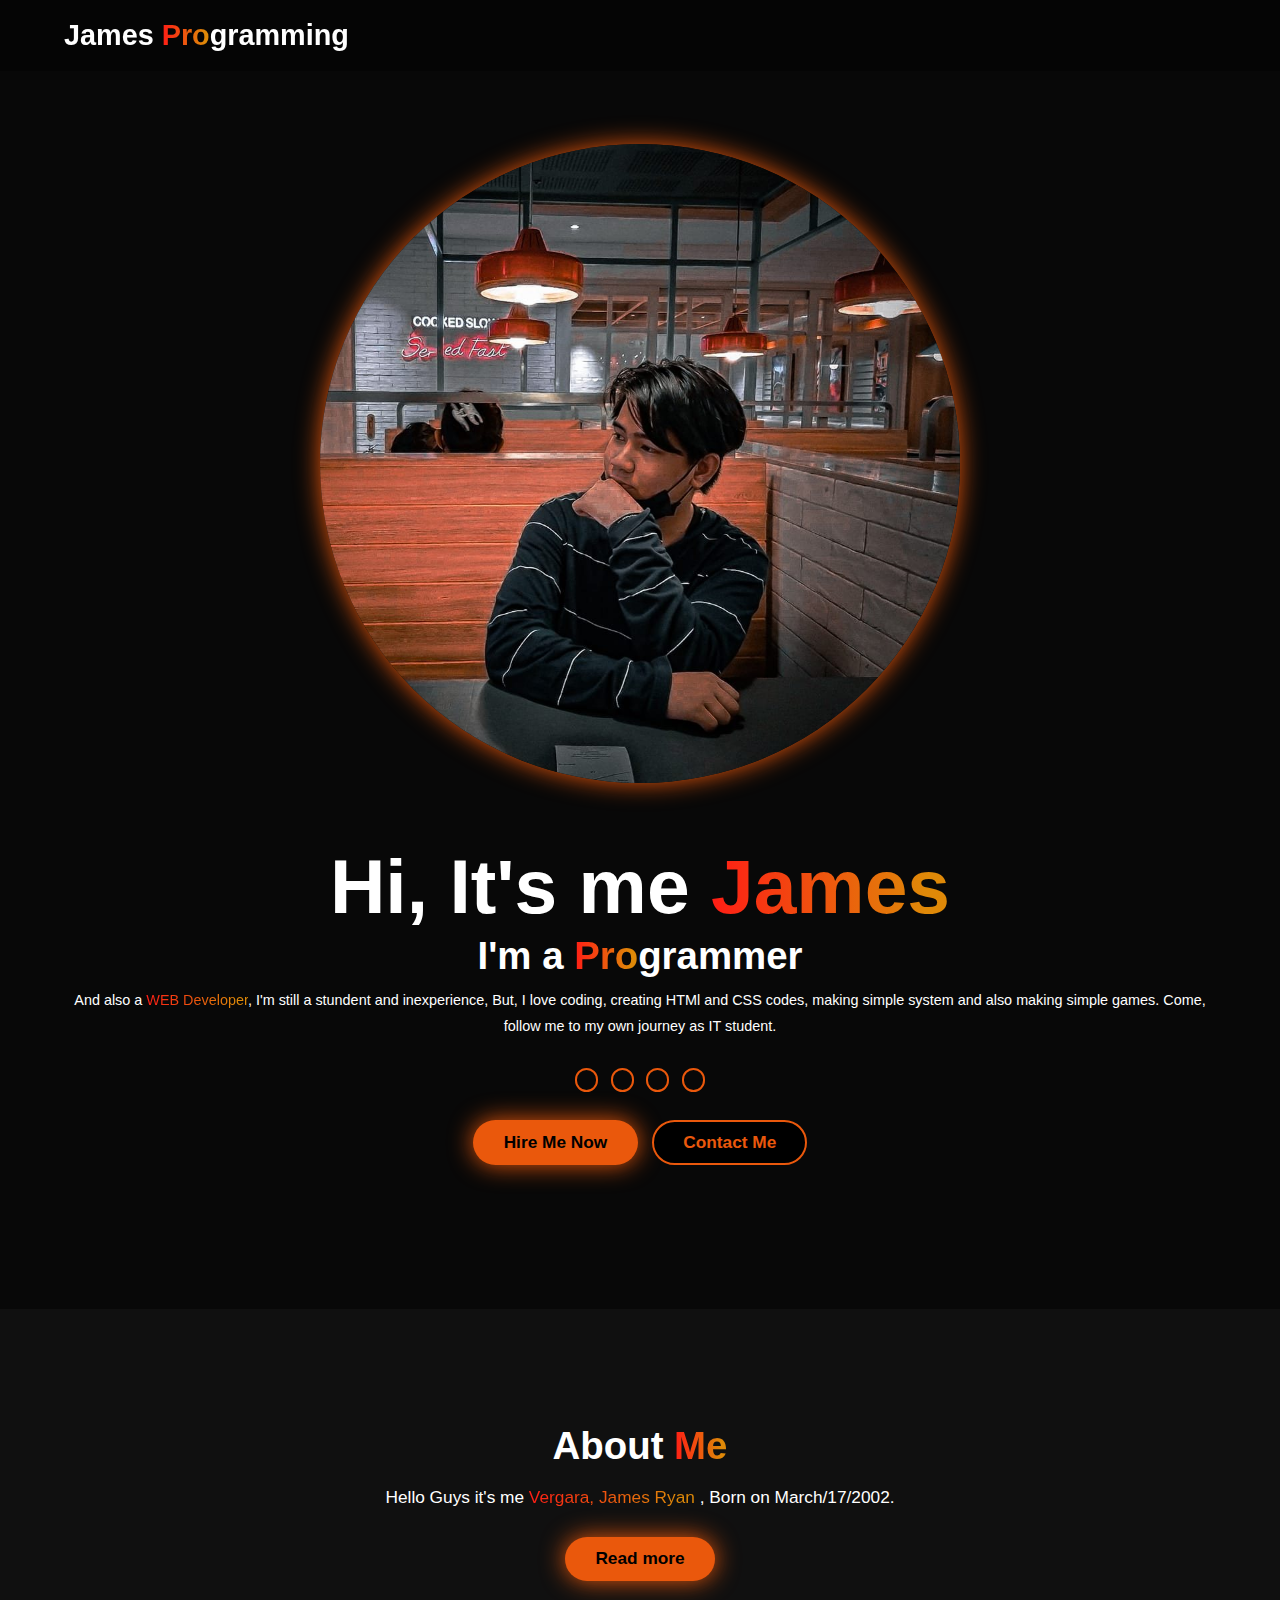
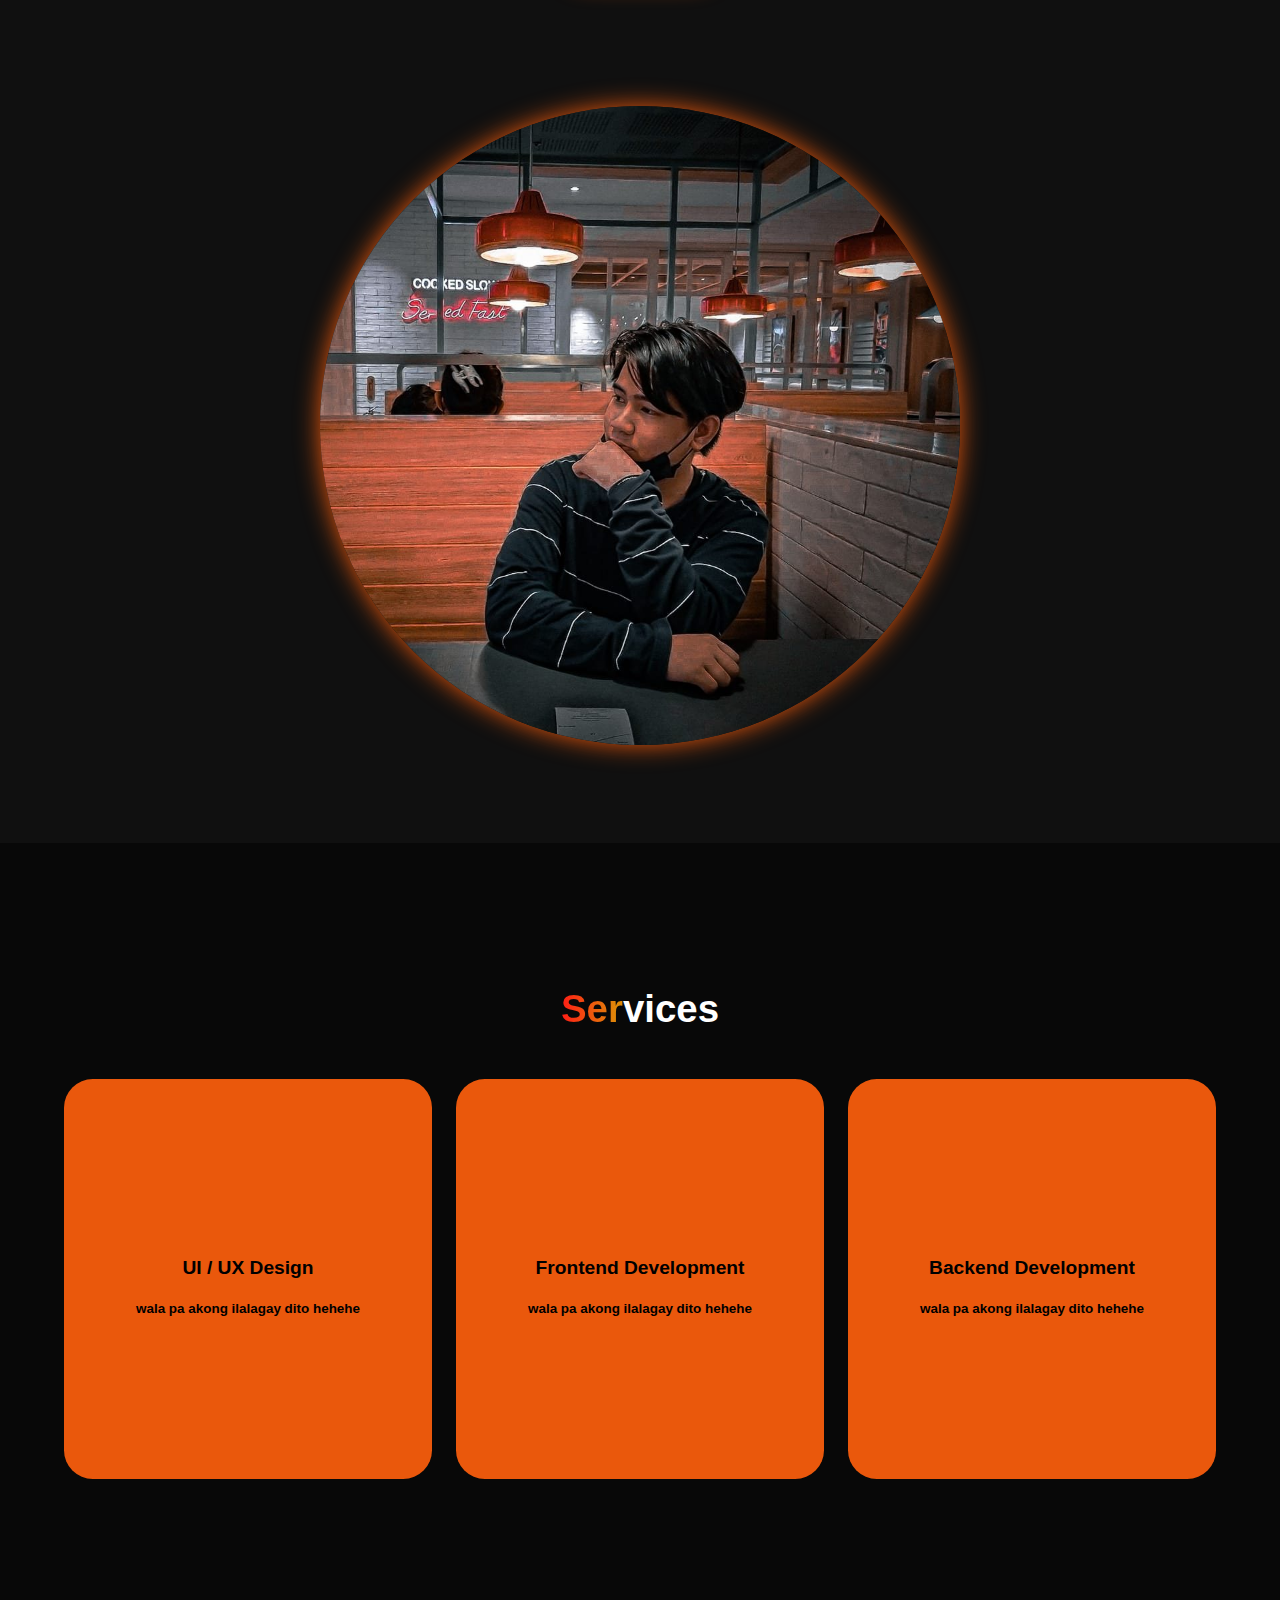
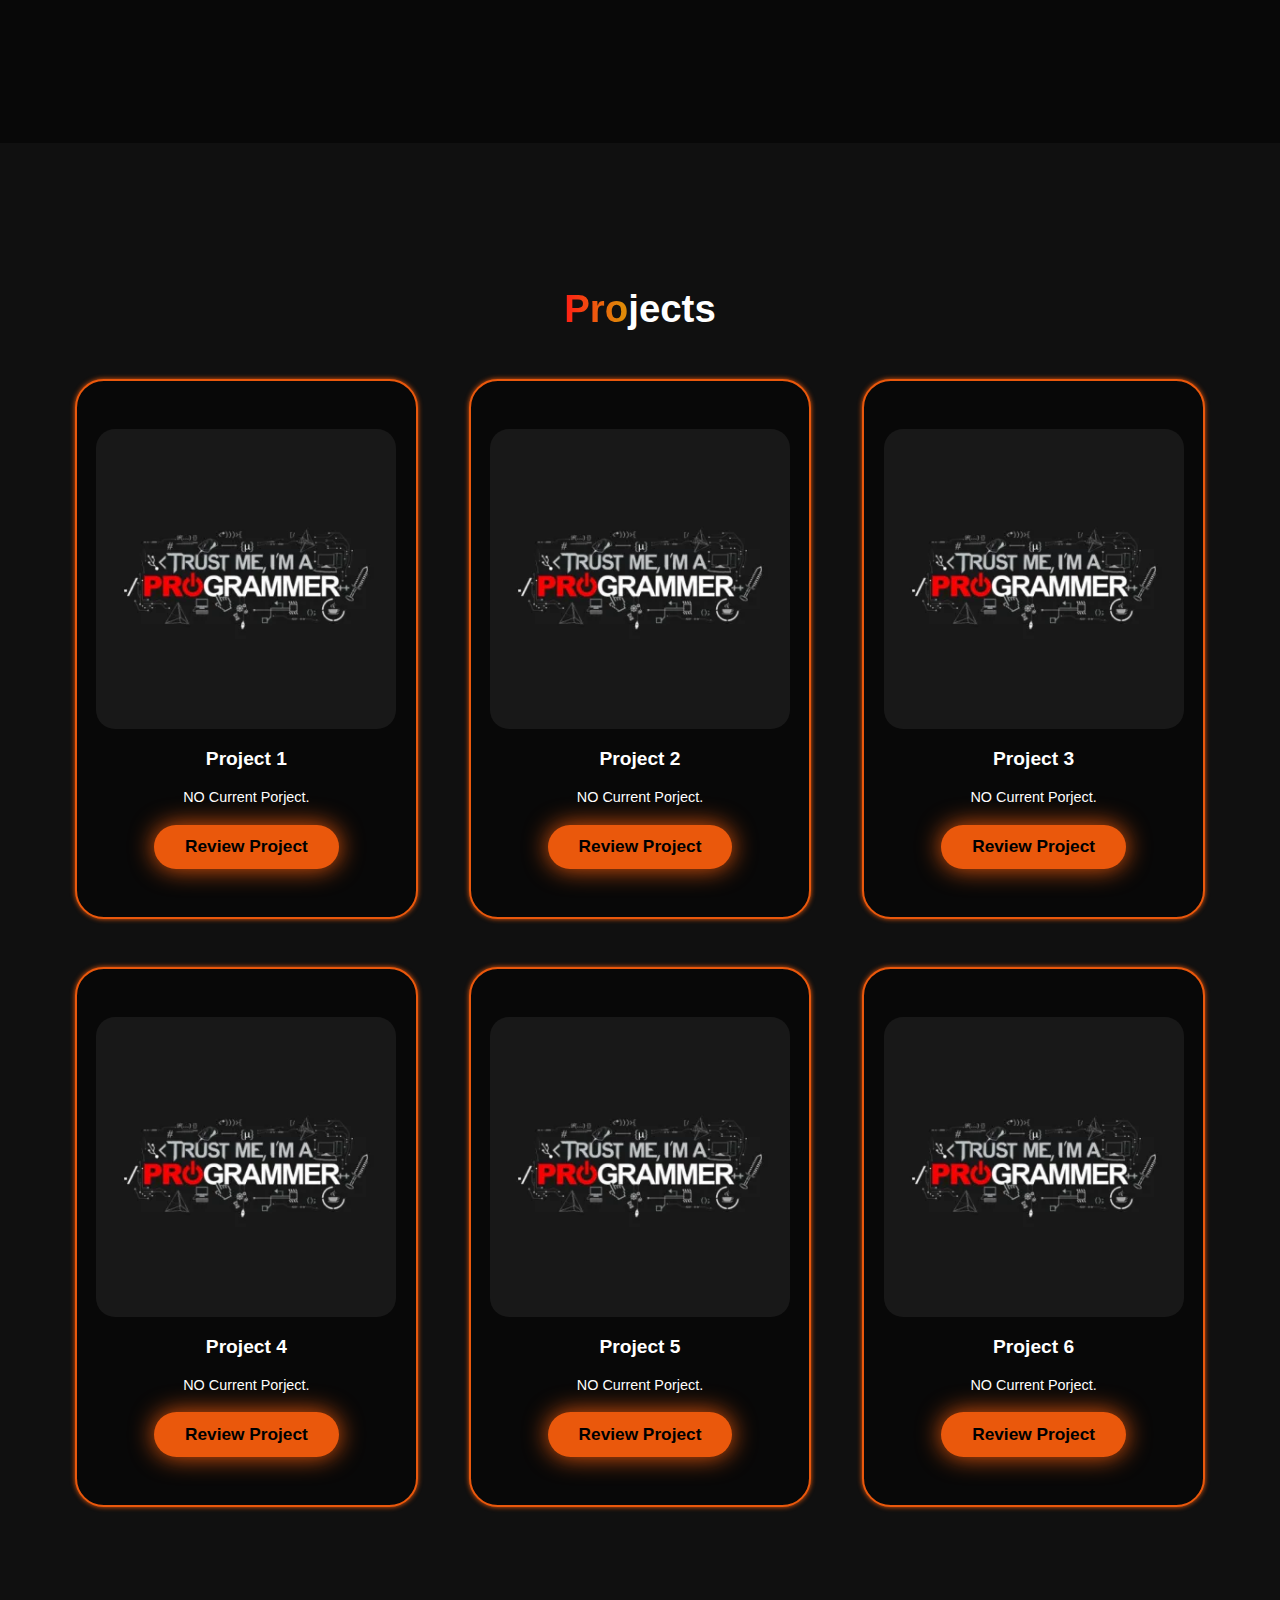
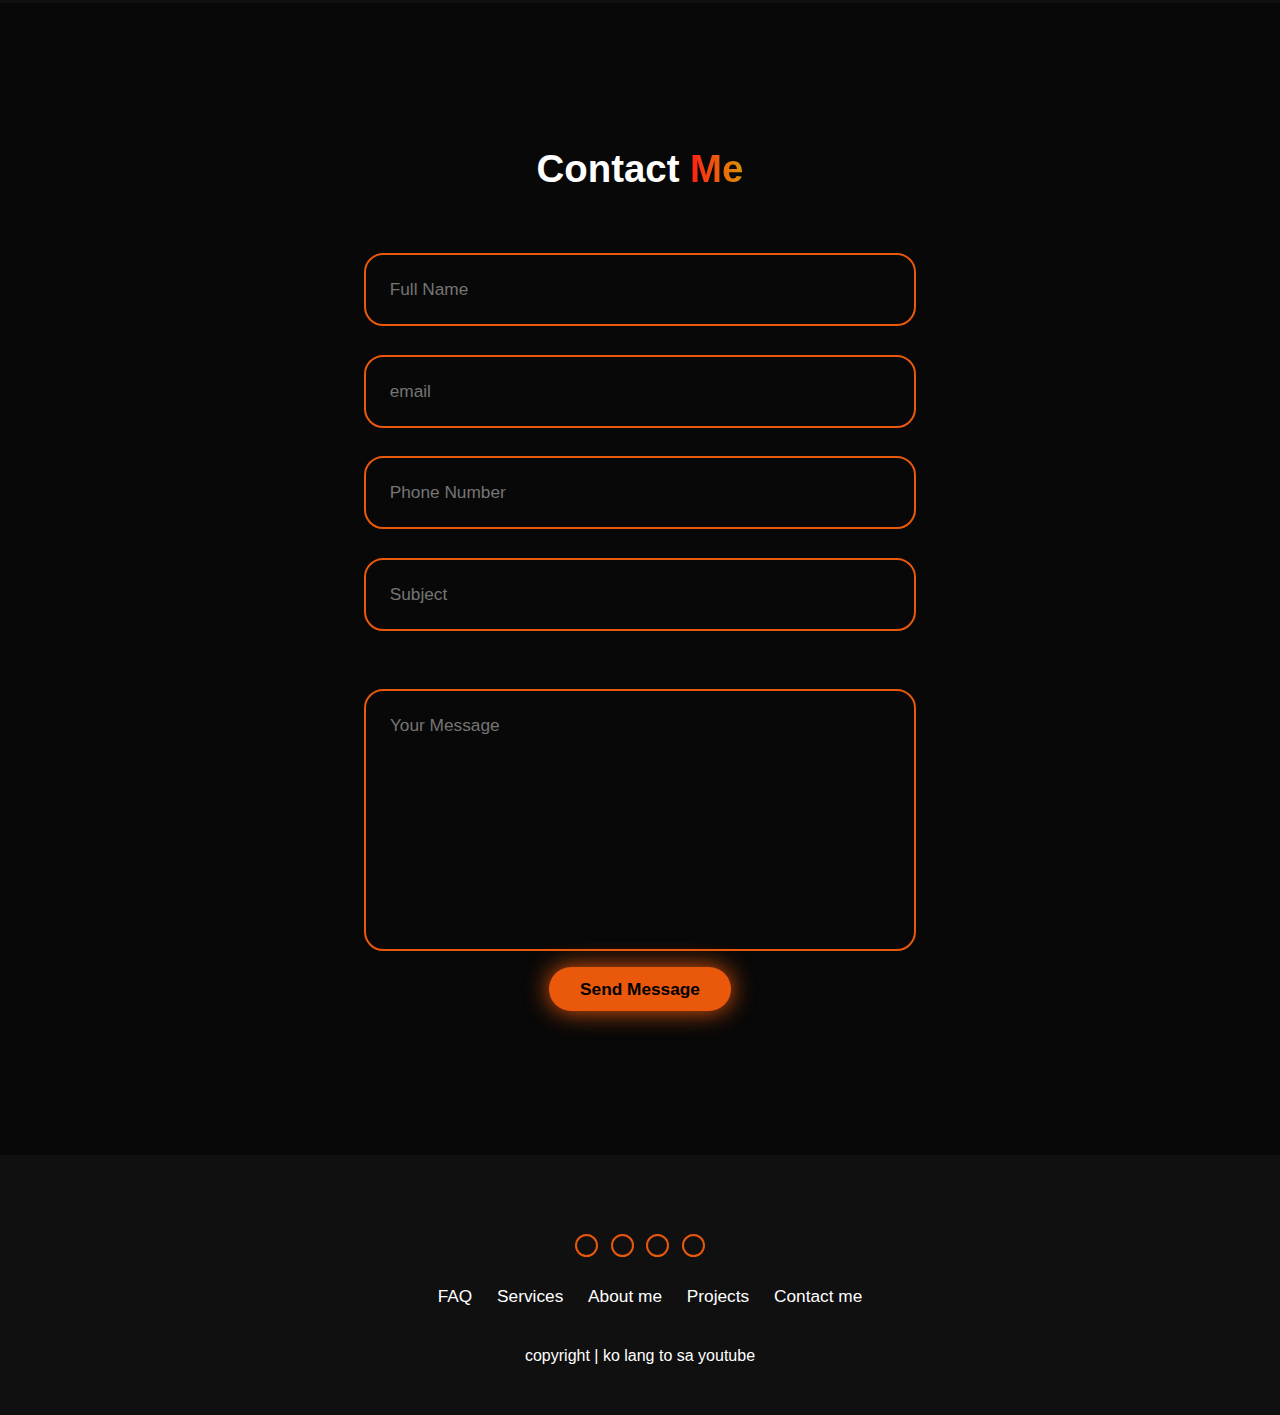
<file: html/index.html>
<!DOCTYPE html>
<html lang="en">
<head>
    <meta charset="UTF-8">
    <meta name="viewport" content="width=device-width, initial-scale=1.0">
    <title>James PROgraming</title>
    <link rel="stylesheet" href="../CSS/html.css">
    <link rel="stylesheet" href="https://cdnjs.cloudflare.com/ajax/libs/font-awesome/6.6.0/css/all.min.css" integrity="sha512-Kc323vGBEqzTmouAECnVceyQqyqdsSiqLQISBL29aUW4U/M7pSPA/gEUZQqv1cwx4OnYxTxve5UMg5GT6L4JJg==" crossorigin="anonymous" referrerpolicy="no-referrer" />
</head>
<body>
    
    <!-- Header start here -->
    <header class="header">

         <a href="#home" class="logo">
            James <span>Pro</span>gramming
         </a>

         <i class="fa-solid fa-bars" id="menu-icon"></i>

         <nav class="navbar">
            <a href="#home">Home</a>
            <a href="#about">About</a>
            <a href="#services">Services</a>
            <a href="#projects">Projects</a>
            <a href="#contact">Contact</a>
         </nav>

         <button class="gradient-btn">Login</button>
    </header>
    <!-- Header ends  here -->

    <!-- Home start here -->
    <section class="home" id="home">
        <div class="home-content">
            <h1>Hi, It's me <span>James</span></h1>
            <h3>I'm a <span>Pro</span>grammer</h3>
            <p>And also a <span>WEB Developer</span>, I'm still a stundent and inexperience,
                But, I love coding, creating HTMl and CSS codes, making simple system and also making simple games.
                Come, follow me to my own journey as IT student.
            </p>
            
            <div class="social-icons">
                <a href="#">
                    <i class="fa-brands fa-github"></i>
                </a>

                <a href="#">
                    <i class="fa-brands fa-linkedin"></i>
                </a>

                <a href="#">
                    <i class="fa-brands fa-instagram"></i>
                </a>

                <a href="#">
                    <i class="fa-brands fa-square-x-twitter"></i>
                </a>
            </div>

            <div class="btn-group">
                <a href="#" class="btn">Hire Me Now</a>
                <a href="#contact" class="btn">Contact Me</a>
            </div>
        </div>

        <div class="home-img">
            <img src="../img/my-img/gallery-4.jpg" alt="">
        </div>
    </section>
     <!-- Home ends here -->

    <!-- About start here -->
    <section class="about" id="about">
        <div class="about-img">
            <img src="../img/my-img/gallery-4.jpg" alt="">
        </div>

        <div class="about-content">
            <h2>About <span>Me</span></h2>
            <p>Hello Guys it's me <span>Vergara, James Ryan</span>
                , Born on March/17/2002.
            </p>
            <a href="#" class="btn">Read more</a>
        </div>
    </section>
    <!-- About ends here -->

    <!-- Services start here -->
    <section class="services" id="services">

        <h2 class="heading"><span>Ser</span>vices</h2>


        <div class="services-container">
            <div class="service-box">
                <div class="service-info">
                    <i class="fa-brands fa-figma"></i>
                    <h4>UI / UX Design</h4>
                    <p>wala pa akong ilalagay dito hehehe</p>
                </div>
            </div>

            <div class="service-box">
                <div class="service-info">
                    <i class="fa-solid fa-code"></i>
                    <h4>Frontend Development</h4>
                    <p>wala pa akong ilalagay dito hehehe</p>
                </div>
            </div>

            <div class="service-box">
                <div class="service-info">
                    <i class="fa-solid fa-terminal"></i>
                    <h4>Backend Development</h4>
                    <p>wala pa akong ilalagay dito hehehe</p>
                </div>
            </div>
        </div>
    </section>
    <!-- Services ends here -->

    <!-- Project start here -->
    <section class="projects" id="projects">

        <h2 class="heading"><span>Pro</span>jects</h2>

        <div class="projects-box">
            <div class="project-card">
                <img src="../img/my-projects/myprogramimg.webp" alt="">

                <h3>Project 1</h3>
                <p>NO Current Porject.</p>
                <div class="btn">Review Project</div>
            </div>

            <div class="project-card">
                <img src="../img/my-projects/myprogramimg.webp" alt="">

                <h3>Project 2</h3>
                <p>NO Current Porject.</p>
                <div class="btn">Review Project</div>
            </div>

            <div class="project-card">
                <img src="../img/my-projects/myprogramimg.webp" alt="">

                <h3>Project 3</h3>
                <p>NO Current Porject.</p>
                <div class="btn">Review Project</div>
            </div>

            <div class="project-card">
                <img src="../img/my-projects/myprogramimg.webp" alt="">

                <h3>Project 4</h3>
                <p>NO Current Porject.</p>
                <div class="btn">Review Project</div>
            </div>

            <div class="project-card">
                <img src="../img/my-projects/myprogramimg.webp" alt="">

                <h3>Project 5</h3>
                <p>NO Current Porject.</p>
                <div class="btn">Review Project</div>
            </div>

            <div class="project-card">
                <img src="../img/my-projects/myprogramimg.webp" alt="">

                <h3>Project 6</h3>
                <p>NO Current Porject.</p>
                <div class="btn">Review Project</div>
            </div>
        </div>


    </section>
    <!-- Project ends here -->

    <!-- Contacts start here  -->
    <section class="contact" id="contact">

        <h2 class="heading">Contact <span>Me</span></h2>

        <form action="#">
            <div class="input-group">
                <div class="input-box">
                    <input type="text" placeholder="Full Name">
                    <input type="email" placeholder="email">
                </div>

                <div class="input-box">
                    <input type="number" placeholder="Phone Number">
                    <input type="text" placeholder="Subject">
                </div>
            </div>


            <div class="input-group-2">
                <textarea name="" id="" placeholder="Your Message" cols="30" rows="10"></textarea>
                <input type="submit" value="Send Message" class="btn">
            </div>
        </form>

    </section>
    <!-- Contact end here -->

    <!-- Footer start here -->
    <footer class="footer">
        <div class="social-icons">
            <a href="#">
                <i class="fa-brands fa-github"></i>
            </a>

            <a href="#">
                <i class="fa-brands fa-linkedin"></i>
            </a>

            <a href="#">
                <i class="fa-brands fa-instagram"></i>
            </a>

            <a href="#">
                <i class="fa-brands fa-square-x-twitter"></i>
            </a>
        </div>


        <ul class="list">
            <li>
                <a href="#">FAQ</a>
            </li>

            <li>
                <a href="#services">Services</a>
            </li>

            <li>
                <a href="#about">About me</a>
            </li>

            <li>
                <a href="#projecta">Projects</a>
            </li>

            <li>
                <a href="#contact">Contact me</a>
            </li>
        </ul>

        <p class="copyright">
            copyright | ko lang to sa youtube
        </p>
    </footer>

    <!-- Footer ends here -->

    <!-- Javascript -->
    <script src="../javascript/htmlscript.js"></script>
</body>
</html>
</file>
<file: CSS/html.css>
*{
    margin: 0;
    padding: 0;
    box-sizing: border-box;
    text-decoration: none;
    scroll-behavior: smooth;
    font-family: sans-serif;
}

/* varibles  */
:root {
    --bg-color: #080808;
    --second-color: #101010;
    --text-color: white;
    --main-color: #ea580c;
}

html {
    font-size: 60%;
    overflow-x: hidden;
}

body{
    background-color: var(--bg-color);
    color: var(--text-color);
}

/* Header CSS Start */
.header {
    position: fixed;
    width: 100%;
    top: 0;
    left: 0;
    padding: 2rem 5%;
    background: rgba(0, 0, 0, 0.3);
    backdrop-filter: blur(10px);
    display: flex;
    justify-content: space-between;
    align-items: center;
    z-index: 1000;
}

#menu-icon {
    font-size: 3.5rem;
    color: var(--main-color);
   display: none;
}

.logo {
    font-size: 3rem;
    color: var(--text-color);
    font-weight: 800;
    cursor: pointer;
    transition: 0.3s ease-in-out;
}

.logo:hover {
    transform: scale(1.1);
}

span {
    background: linear-gradient(
        270deg,
        #DF8908 10%,
        #ff1d15 100%
    );
    background-clip: text;
    color: transparent;
}

.navbar a {
    font-size: 1.8rem;
    color: var(--text-color);
    margin-left: 4rem;
    font-weight: 500;
    transition: 0.3s ease-in-out;
    border-bottom: 3px solid transparent;
}

.navbar a:hover {
    color: var(--main-color);
    border-bottom: 3px solid var(--main-color);
}

.gradient-btn {
    font-size: 1.8rem;
    padding: 1rem 2rem;
    border-radius: 3rem;
    background: linear-gradient(
        270deg,
        #DF8908 10%,
        #ff1d15 100%
    );
    letter-spacing: 1px;
    cursor: pointer;
    transition: 0.3s ease-in-out;
    color: white;
    border: none;
    text-wrap: nowrap;
}

.gradient-btn:hover {
    transform: scale(1.05);
}
/* header CSS End */

/* Home CSS Start */
section {
    min-height: 100vh;
    padding: 10rem 5%;
}

.home {
    display: flex;
    align-items: center;
    justify-content: center;
    gap: 15rem;
}

.home-content {
    display: flex;
    flex-direction: column;
    align-items: flex-end;
    text-align: right;
}

.home-content h1 {
    font-size: 8rem;
    font-weight: 700;
    margin-top: 1.5rem;
    line-height: 1;
}

.home-content h3 {
    margin: 1rem 0;
    font-size: 4rem;
}

.home-content p {
    font-size: 1.5rem;
    font-weight: 500;
    line-height: 1.8;
}

.home-img img {
    width: 30vw;
    border-radius: 50%;
    box-shadow: 0 0 25px var(--main-color);
    transition: 0.4s ease-in-out;
}

.home-img img:hover {
    box-shadow: 0 0 25px var(--main-color), 
                0 0 50px var(--main-color),
                0 0 100px var(--main-color);
}

.social-icons a{
    display: inline-flex;
    justify-content: center;
    align-items: center;
    font-size: 3rem;
    padding: 1rem;
    background: transparent;
    border: 2px solid var(--main-color);
    border-radius: 50%;
    color: var(--main-color);
    margin: 3rem 0.5rem;
    transition: 0.3s ease-in-out;
}

.social-icons a:hover {
    color: var(--text-color);
    background-color:  var(--main-color);
    transform: scale(1.2)translate(-5px);
    box-shadow: 0 0 25px var(--main-color);
}

.btn-group {
    display: flex;
    gap: 1.5rem;
}

.btn {
    display: inline-block;
    padding: 1rem 3rem;
    background-color: var(--main-color);
    box-shadow: 0 0 25px var(--main-color);
    border-radius: 3rem;
    font-size: 1.8rem;
    color: black;
    border: 2px solid transparent;
    font-weight: 600;
    transition: 0.3s ease-in-out;
}

.btn:hover {
    transform: scale(1.05);
    box-shadow: 0 0 25px var(--main-color),
                0 0 50px var(--main-color);
}

.btn-group a:nth-of-type(2) {
    background-color: black;
    color: var(--main-color);
    border: 2px solid var(--main-color);
    box-shadow: 0 0 25px transparent;
}

.btn-group a:nth-of-type(2):hover {
    box-shadow: 0 0 25px var(--main-color);
    background-color: var(--main-color);
    color: black;
}
/* Home CSS End */

/* About CSS start */
.about {
    display: flex;
    justify-content: center;
    align-items: center;
    gap: 10rem;
    background: var(--second-color);
}

.about-img img {
    width: 30vw;
    border-radius: 50%;
    box-shadow:  0 0 25px var(--main-color);
    transition: 0.4s ease-in-out;
}

.about-content h2 {
    font-size: 4rem;
    text-align: left;
}

.about-content p {
    font-size: 1.8rem;
}
.about-content .btn {
    margin: 3rem 0;
}


::-webkit-scrollbar {
    width: 5px;
}

::-webkit-scrollbar-thumb {
    background-color: var(--main-color);
}

::-webkit-scrollbar-track {
    background-color: var(--bg-color);
}
/* About CSS End */

/* Services CSS Start */
.heading {
    text-align: center;
    font-size: 4rem;
    margin: 5rem 0;
}

.services {
    background-color: var(--bg-color);
    color: black;
}

.services h2 {
    color: var(--text-color);
}

.services-container {
    display: grid;
    grid-template-columns: repeat(auto-fit, minmax(300px, 1fr));
    align-items: center;
    gap: 2.5rem;
}

.service-box {
   display: flex;
   justify-content: center;
   align-items: center;
   background-color: var(--main-color);
   height: 400px;
   border-radius: 3rem;
   cursor: pointer;
   border: 5px solid transparent;
   transition: 0.4 ease-in-out; 
}

.service-box:hover {
    background: var(--second-color);
    color: var(--main-color);
    border: 5px solid var(--main-color);
    transform: scale(1.03);
}

.service-info {
    display: flex;
    flex-direction: column;
    text-align: center;
    justify-content: center;
    align-items: center;
    padding: 5rem;
}

.service-info h4 {
    font-size: 2rem;
    margin: 2rem 0;
    font-weight: 800;
}

.service-info p {
    font-size: 1.4rem;
    font-weight: 600;
    line-height: 1.7;
}

.service-info i {
    font-size: 8rem;
}
/* Services CSS End */

/* Project CSS Start */
.projects {
    background-color: var(--second-color);
}

.projects-box {
    display: grid;
    grid-template-columns: repeat(auto-fit, minmax(300px, 1fr));
    place-items: center;
    gap: 3rem;
    row-gap: 5rem;
}

.project-card {
    display: flex;
    flex-direction: column;
    align-items: center;
    justify-content: center;
    text-align: center;
    background-color: var(--bg-color);
    border: 2px solid var(--main-color);
    border-radius: 3rem;
    gap: 2rem;
    padding: 5rem 2rem;
    overflow: hidden;
    cursor: pointer;
    box-shadow: 0 0 5px var(--main-color);
    transition: 0.3s ease-in-out;
}

.project-card:hover {
    box-shadow: 0 0 25px var(--main-color),
                0 0 50px var(--main-color);
    transform: scale(1.02);            
}

.project-card img {
    max-width: 300px;
    border-radius: 2rem;
    object-fit: cover;
}

.project-card h3 {
    font-size: 2rem;
}

.project-card p {
    font-size: 1.5rem;
}
/* Project CSS End */

/* Contact CSS Start */
.contact {
    background-color: var(--bg-color);
}

.contact h2 {
    margin-bottom: 3rem;
    color: var(--text-color);
}

.contact form {
    display: flex;
    align-items: center;
    justify-content: center;
    gap: 3rem;
    margin: 5rem 0;
    text-align: center;
}

.contact form .input-box input,
.contact form textarea {
    width: 100%;
    padding: 2.5rem;
    font-size: 1.8rem;
    background-color: var(--bg-color);
    border-radius: 2rem;
    border: 2px solid var(--main-color);
    margin: 1.5rem 0;
    resize: none;
    color: var(--text-color);
}
/* Contact CSS End */

/* Footer CSS Start */
.footer {
    background-color: var(--second-color);
    padding: 50px 0;
}

.footer .social-icons {
    text-align: center;
}

.footer ul {
    text-align: center;
    font-size: 1.8rem;
}

.footer ul li {
    display: inline-block;
    margin-left: 20px;
}

.footer ul li a {
    color: white;
    border-bottom: 3px solid transparent;
    transition: 0.3s ease-in-out;
}

.footer ul li a:hover {
    border-bottom: 3px solid var(--main-color);
}

.footer .copyright {
    text-align: center;
    margin-top: 40px;
    font-size: 16px;
}
/* Footer End */

/* Responsive code  */
@media(max-width:1285px){
    #menu-icon {
        display: block;
    }

    .navbar{
        position: absolute;
        top: 100%;
        right: 0;
        width: 50%;
        padding: 1rem 3rem;
        background-color: rgba(0, 0, 0, 0.8);
        border-bottom-left-radius: 2rem;
        border-left: 2px solid var(--main-color);
        border-bottom:  2px solid var(--main-color);
        display: none;
    }

    .navbar a {
        display: block;
        font-size: 2rem;
        margin: 3rem 0;
        color: var(--text-color);
    }

    .navbar.active {
        display: block;
    }

    .gradient-btn {
        display: none;
    }

    .home {
        flex-direction: column-reverse;
        margin: 5rem 0;
        gap: 5rem;
    }

    .home-content {
        align-items: center;
        text-align: center;
    }

    .home-img img{
        width: 50vw;
    }

    .about {
        flex-direction: column-reverse;
        text-align: center;
    }

    .about h2 {
        text-align: center;
        margin: 2rem 0;
    }

    .about img {
        width: 50vw;
    }

    .contact form {
        flex-direction: column;
    }
}
</file>
